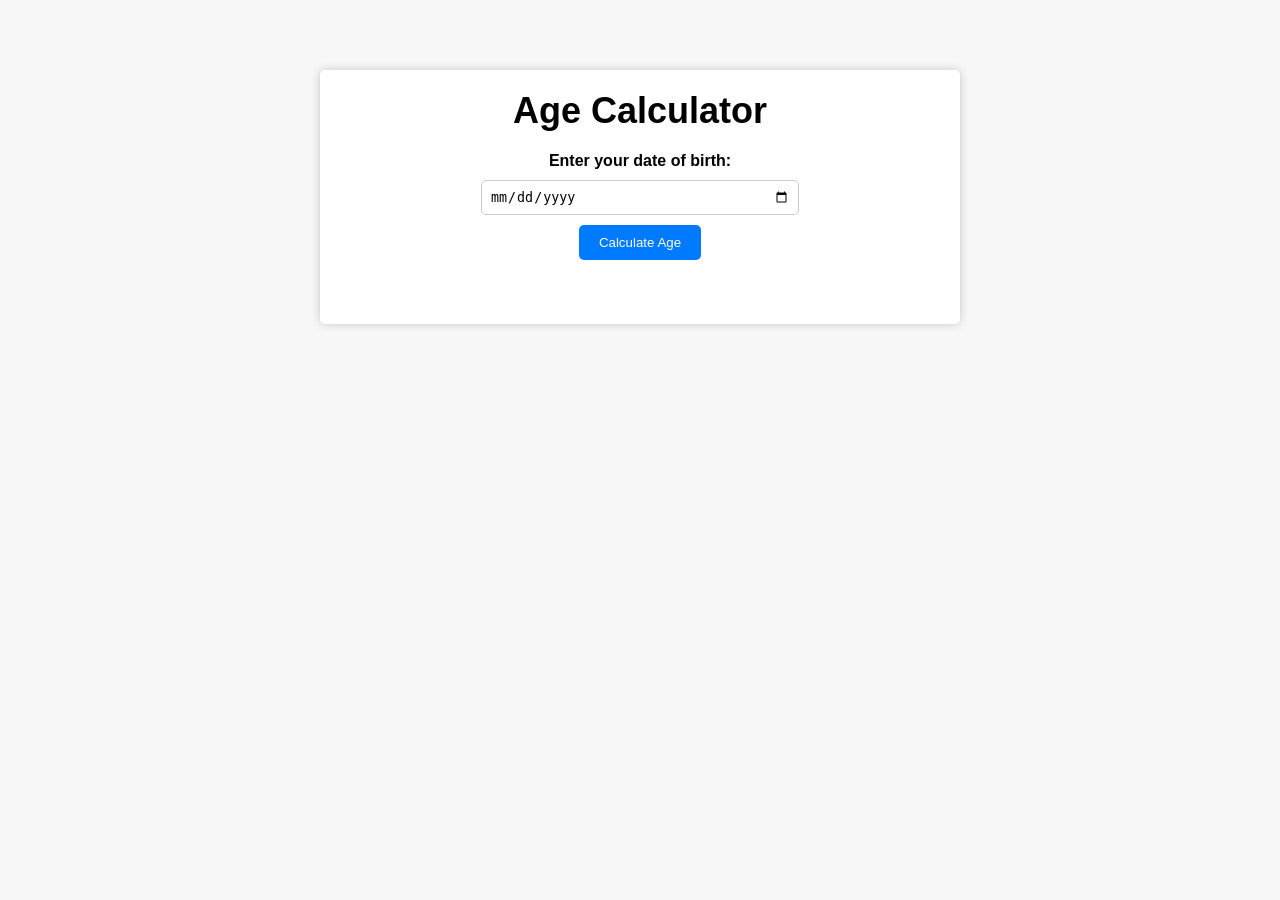
<file: age calculator/index.html>
<!DOCTYPE html>
<html lang="en">
<head>
    <meta charset="UTF-8">
    <meta name="viewport" content="width=device-width, initial-scale=1.0">
    <title>Age Calculator</title>
    <link rel="stylesheet" href="style.css">
</head>
<body>

    <div>

        <h1>Age Calculator</h1>
        <label for="birthday">Enter your date of birth:</label>
        <input type="date" id="birthday" name="birthday">
        <button type="button" id="btn">Calculate Age</button>
        <p id="result"></p>
        
    </div>

    <script src="script.js"></script>
    
</body>
</html>
</file>
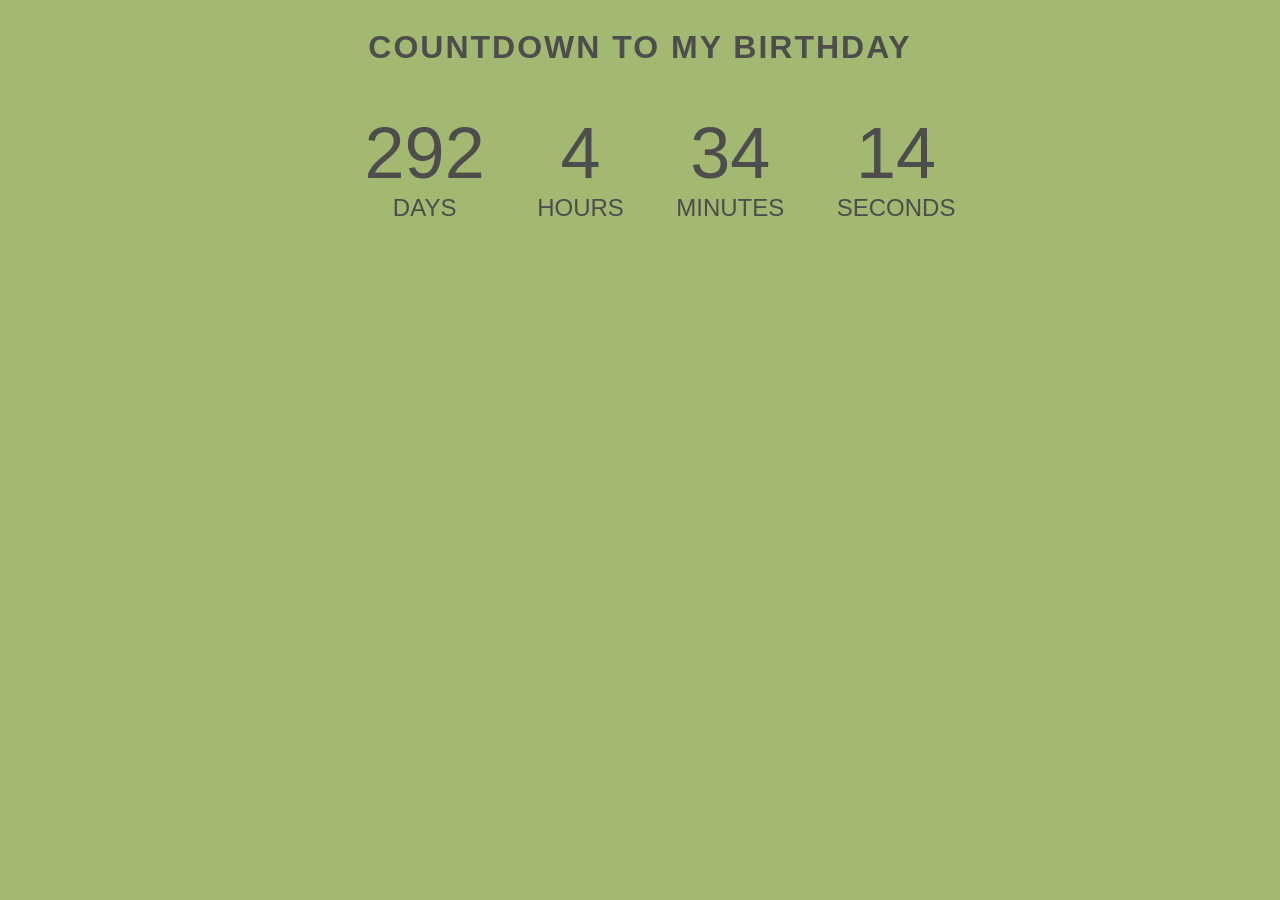
<file: countdown-timer/index.html>
<!DOCTYPE html>
<html lang="en">
<head>
    <meta charset="UTF-8">
    <meta name="viewport" content="width=device-width, initial-scale=1.0">
    <title>Countdown Timer</title>
    <link rel="stylesheet" href="style.css">
</head>
<body>
    <div class="container">
    <h1 id="headline">Countdown to my birthday</h1>
        <div id="countdown">      
        <ul>
            <li><span id="days"></span>days</li>
            <li><span id="hours"></span>hours</li>
            <li><span id="minutes"></span>minutes</li>
            <li><span id="seconds"></span>seconds</li>
        </ul>
        </div>
    </div>

    <script src="script.js"></script>
</body>
</html>
</file>
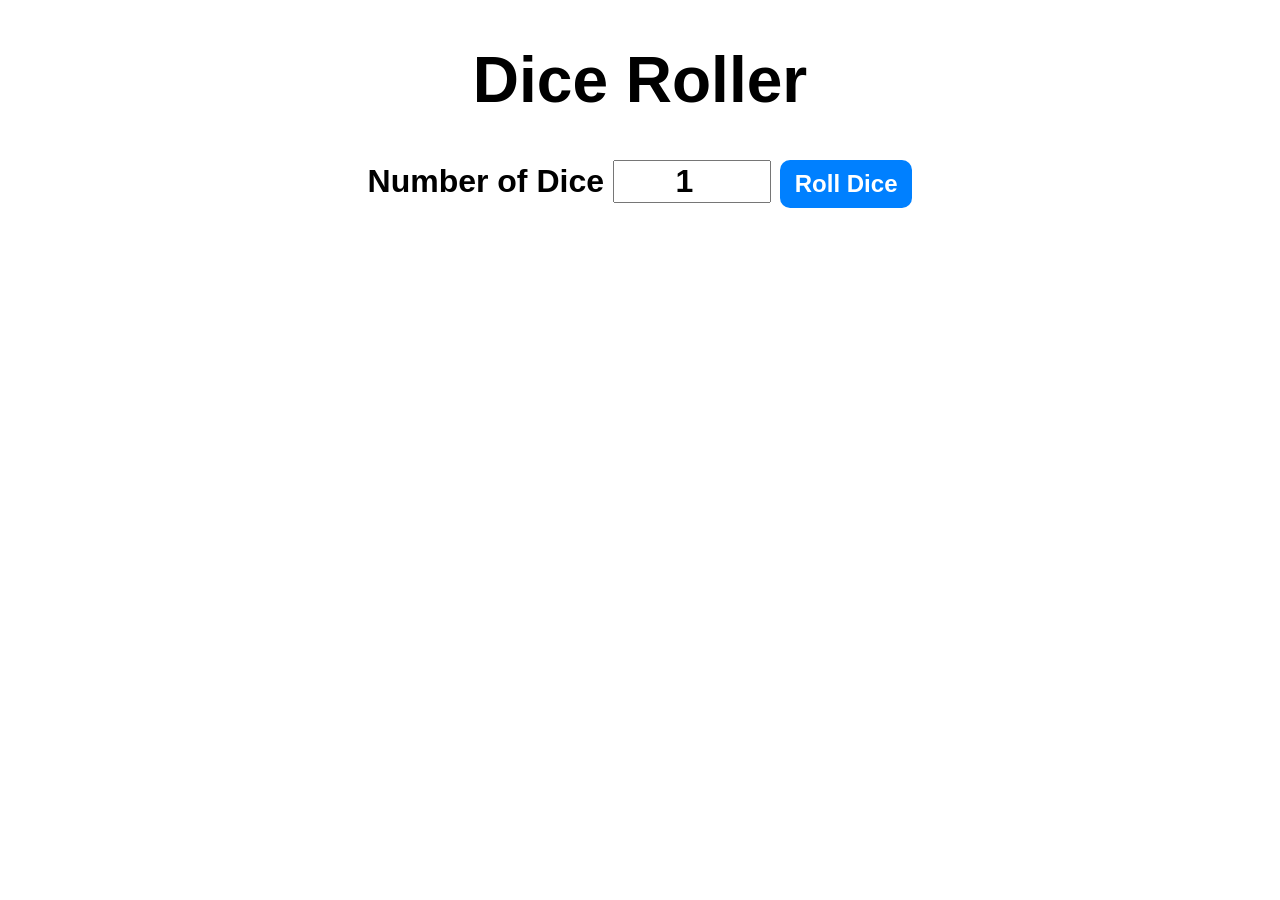
<file: dice roller/index.html>
<!DOCTYPE html>
<html lang="en">
<head>
    <meta charset="UTF-8">
    <meta name="viewport" content="width=device-width, initial-scale=1.0">
    <title>Dice Roller</title>
    <link rel="stylesheet" href="style.css">
</head>
<body>
    
    <div id="container">
        <h1>Dice Roller</h1>
        <label for="">Number of Dice</label>
        <input type="number" id="numOfDice" value="1" min="1">
        <button onclick="rollDice()">Roll Dice</button>
        <div id="diceResult"></div>
        <div id="diceImages"></div>

    </div>

    <script src="script.js"></script>

</body>
</html>
</file>
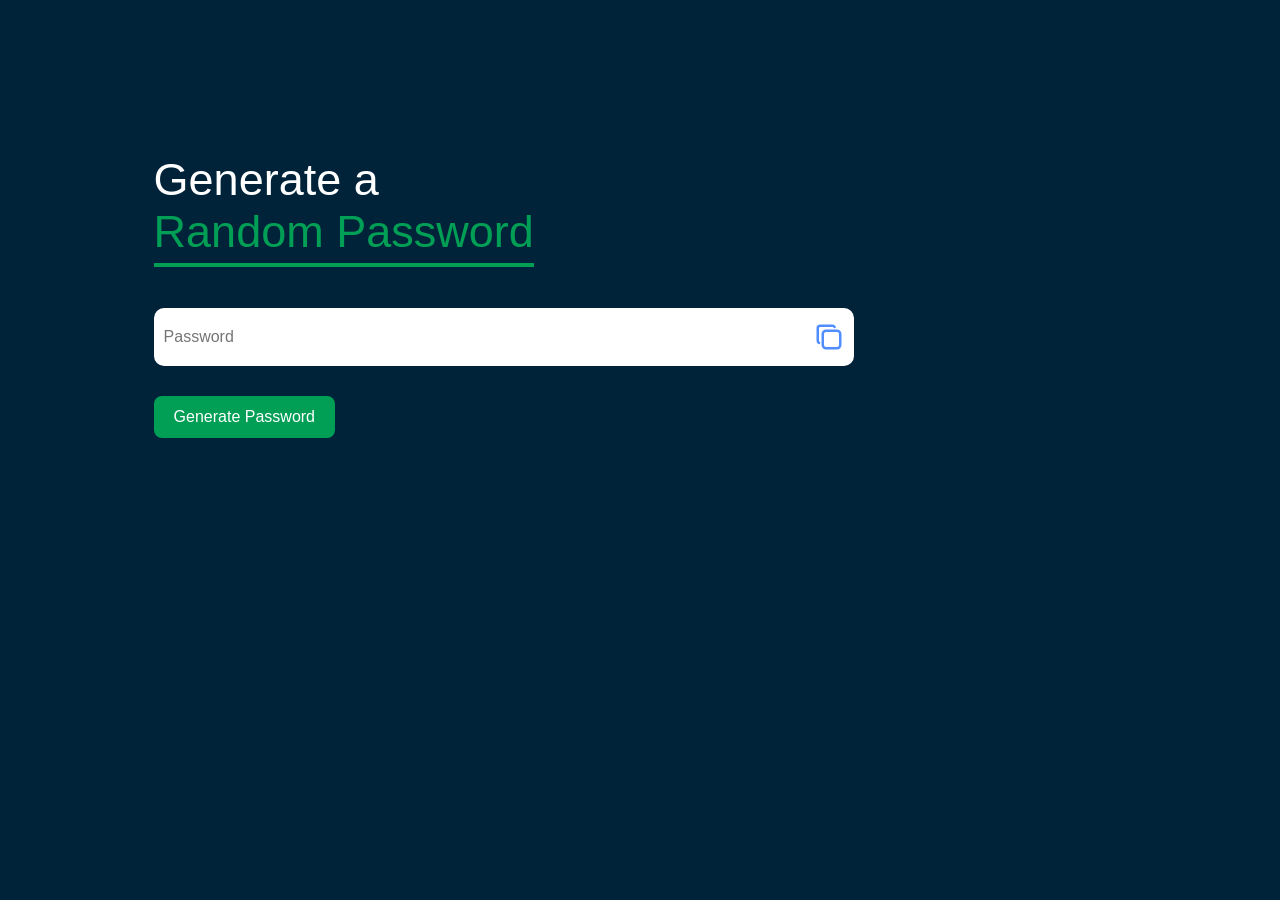
<file: generate password/index.html>
<!DOCTYPE html>
<html lang="en">
<head>
    <meta charset="UTF-8">
    <meta name="viewport" content="width=device-width, initial-scale=1.0">
    <title>Random Password Generator</title>
    <link rel="stylesheet" href="style.css">
</head>
<body>
    <div class="container">
        <h1>Generate a <br><span>Random Password</span></h1>
        <div class="display">
            <input type="text" id="password" placeholder="Password">
            <img src="copy.svg" onclick="copyPassword()">
        </div>
        <button onclick="createPassword()">Generate Password</button>
    </div>

    <script src="script.js"></script>
</body>
</html>
</file>
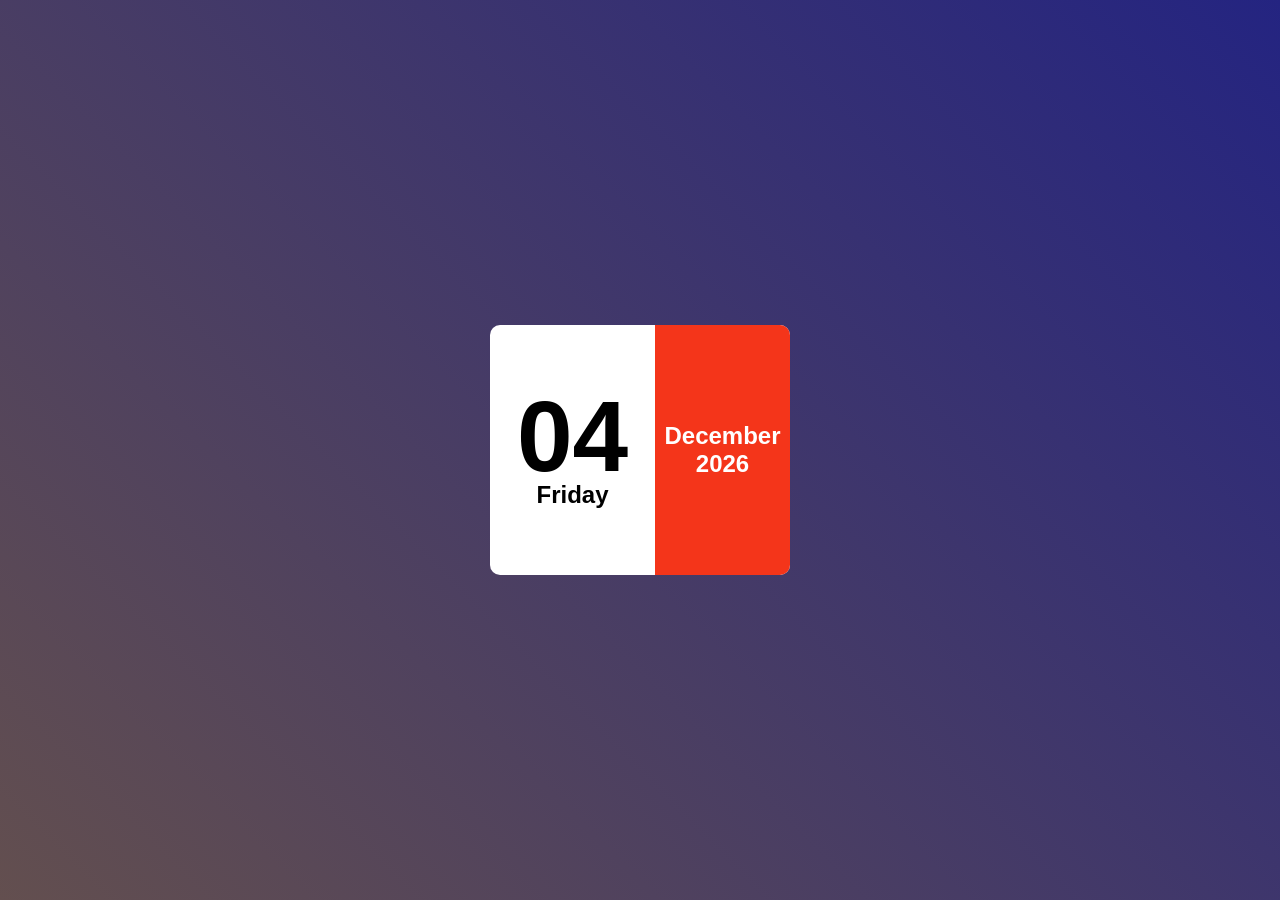
<file: mini calendar/index.html>
<!DOCTYPE html>
<html lang="en">
<head>
    <meta charset="UTF-8">
    <meta name="viewport" content="width=device-width, initial-scale=1.0">
    <title>Mini Calendar</title>
    <link rel="stylesheet" href="style.css">
</head>
<body>
    <div class="hero">
        <div class="calendar">
            <div class="left">
                <p id="date"></p>
                <p id="day"></p>
            </div>
            <div class="right">
                <p id="month"></p>
                <p id="year"></p>
            </div>
        </div>
    </div>
    <script src="script.js"></script>
</body>
</html>
</file>
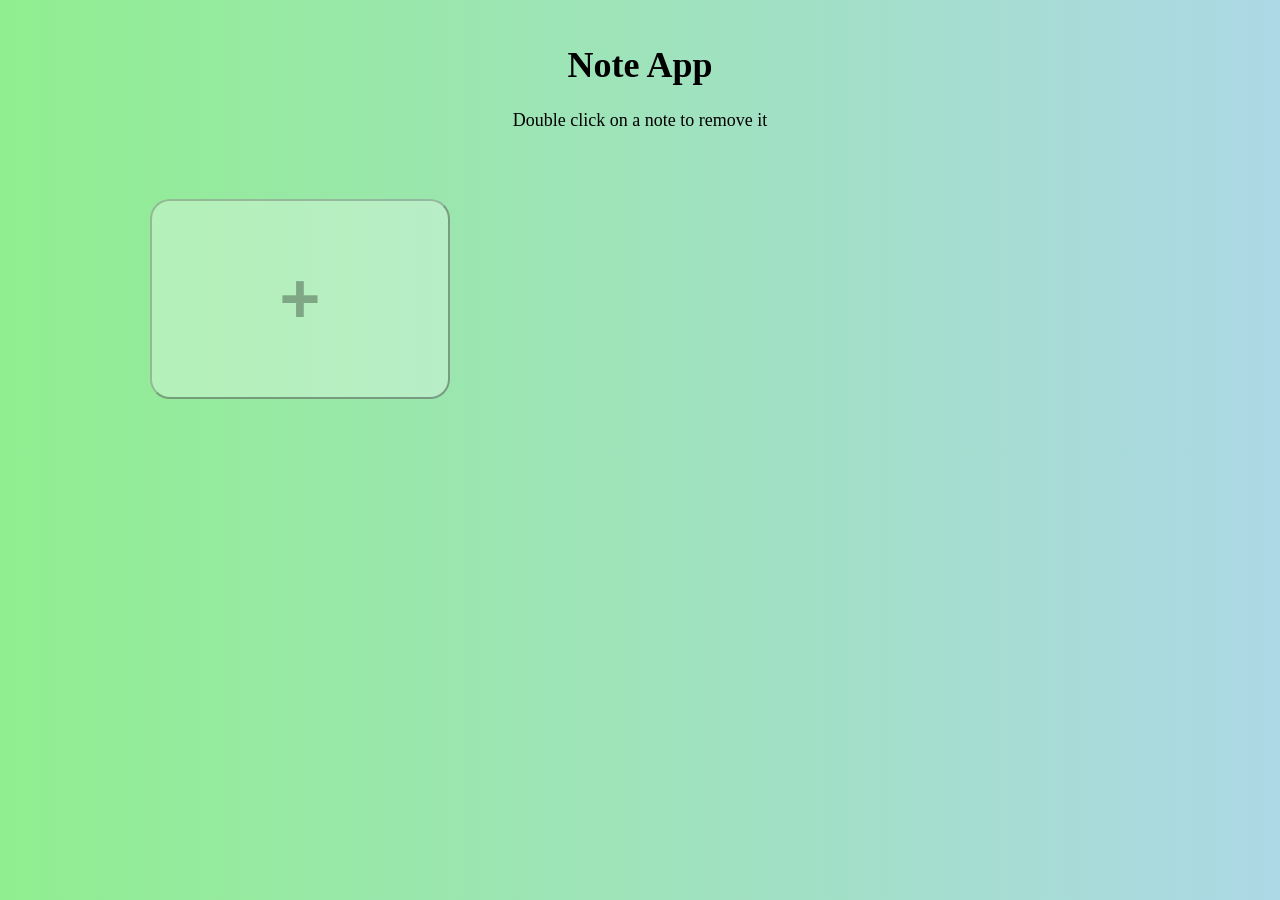
<file: note app/index.html>
<!DOCTYPE html>
<html lang="en">
<head>
    <meta charset="UTF-8">
    <meta name="viewport" content="width=device-width, initial-scale=1.0">
    <title>Note App</title>
    <link rel="stylesheet" href="style.css">
</head>
<body>
    <h1>Note App</h1>
    <p>Double click on a note to remove it</p>

    <div class="app" id="app">
    <button class="btn" id="btn">+</button>
    </div>
    <script src="script.js"></script>
</body>
</html>
</file>
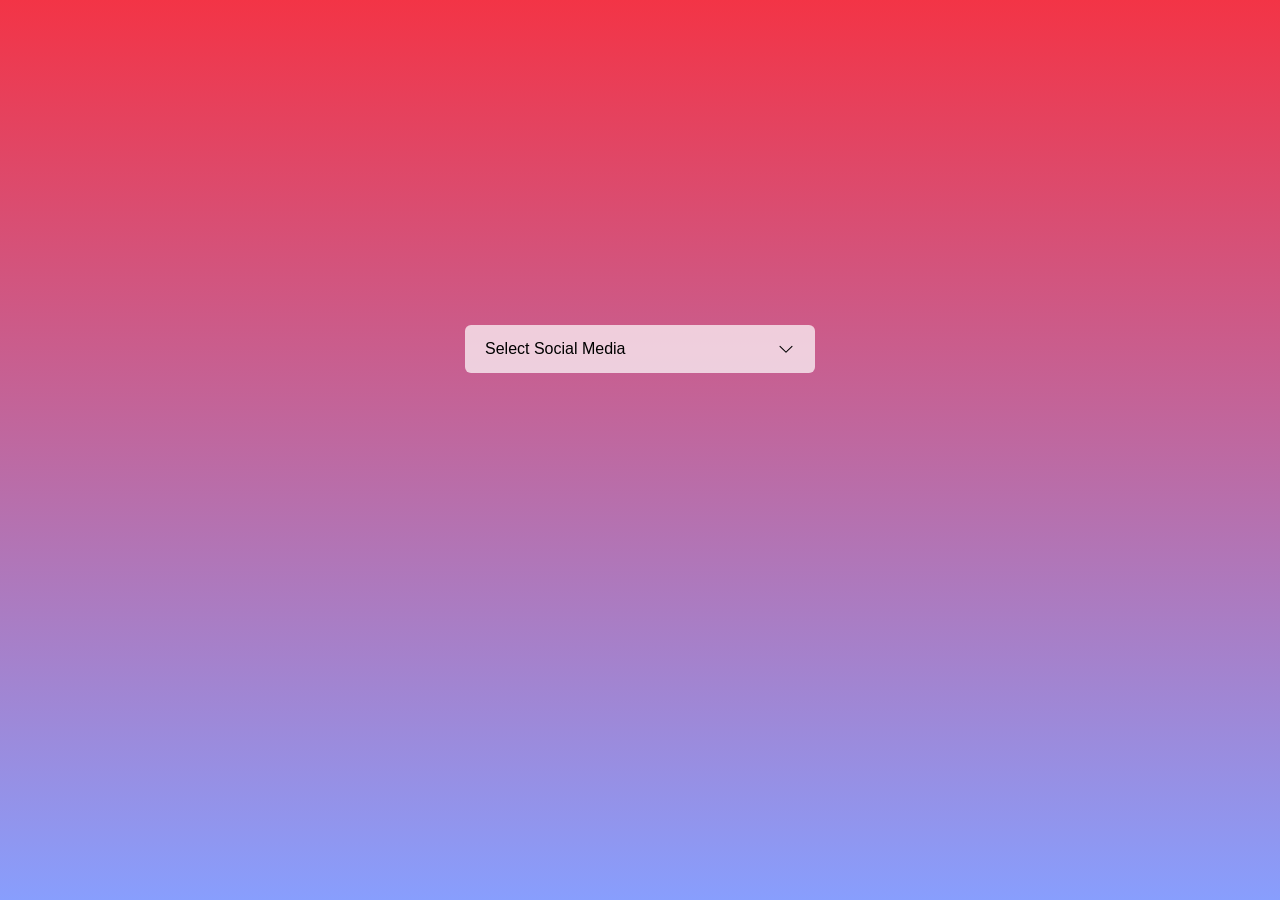
<file: select menu/index.html>
<!DOCTYPE html>
<html lang="en">
<head>
    <meta charset="UTF-8">
    <meta name="viewport" content="width=device-width, initial-scale=1.0">
    <title>Select Menu</title>
    <link rel="stylesheet" href="style.css">
</head>
<body>
    <div class="hero">
        <div class="selector">
            <div id="selectField">
                <p id="selectText">Select Social Media</p><img src="arrow.svg" id="arrowIcon">
            </div>
            <ul id="list" class="hide">
                <li class="options">
                    <p>Instagram</p>
                </li >
                <li class="options">
                    <p>X</p>
                </li>
                <li class="options">
                    <p>LinkedIn</p>
                </li>
                <li class="options">
                    <p>GitHub</p>
                </li>
            </ul>
        </div>
    </div>
    <script src="script.js"></script>
</body>
</html>
</file>
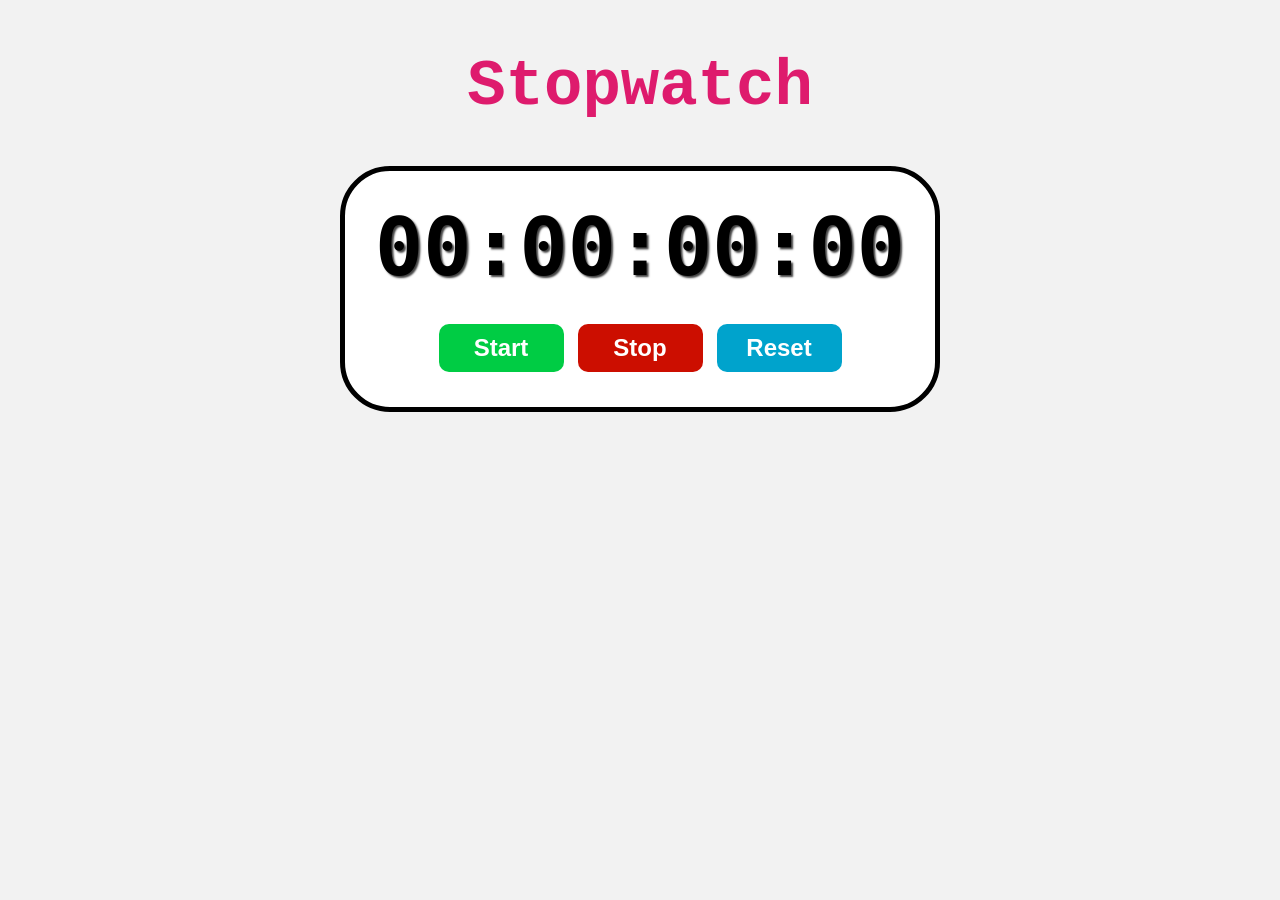
<file: stopwatch/index.html>
<!DOCTYPE html>
<html lang="en">
<head>
    <meta charset="UTF-8">
    <meta name="viewport" content="width=device-width, initial-scale=1.0">
    <title>Stopwatch</title>
    <link rel="stylesheet" href="style.css">

</head>
<body>

    <h1>Stopwatch</h1>
    <div id="container">
    <div id="display">00:00:00:00</div>
    <div id="buttons">
        <button id="start" onclick="start()">Start</button>
        <button id="stop" onclick="stop()">Stop</button>
        <button id="reset" onclick="reset()">Reset</button>
    </div>
    </div>

    <script src="script.js"></script>

</body>
</html>
</file>
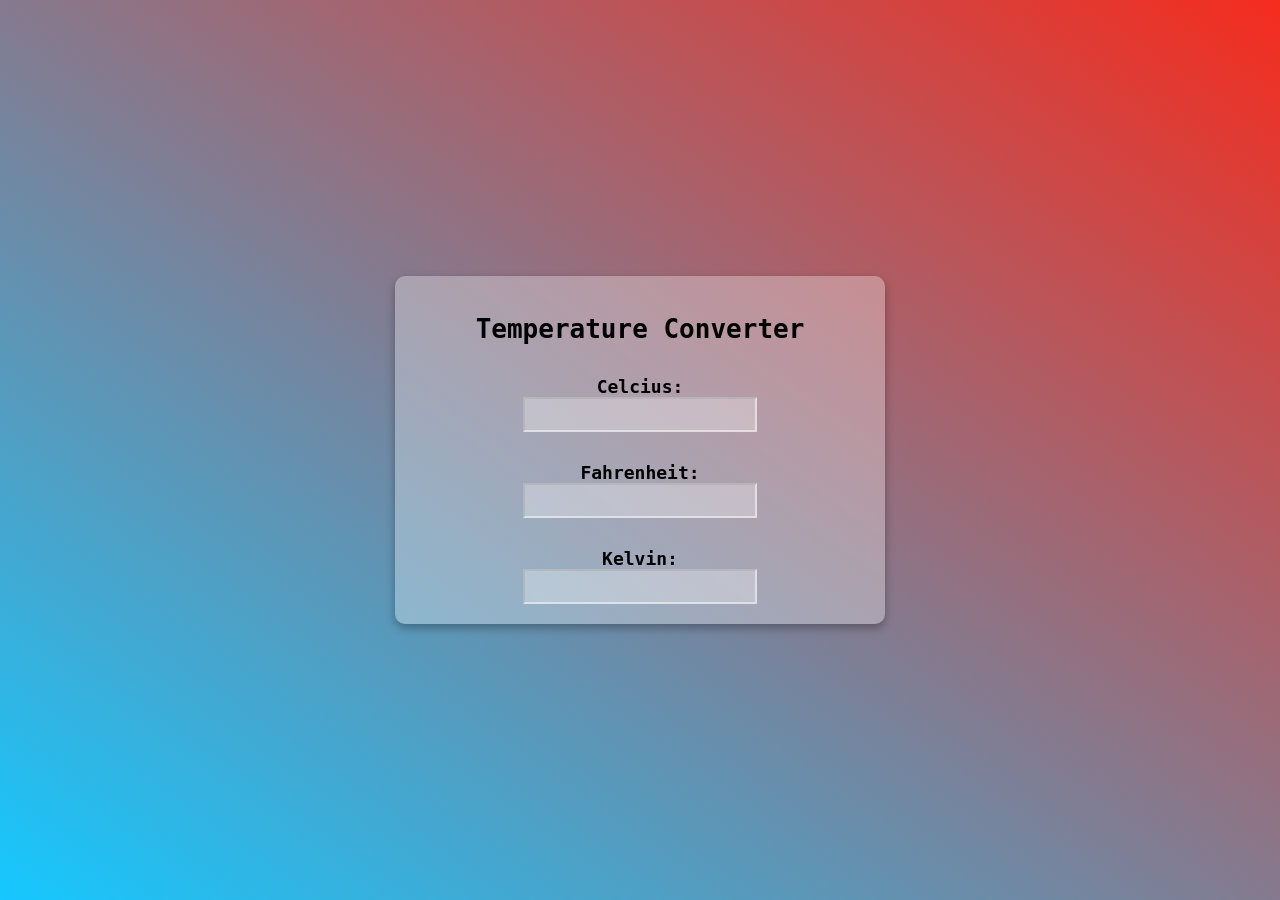
<file: temperature-converter/index.html>
<!DOCTYPE html>
<html lang="en">
<head>
    <meta charset="UTF-8">
    <meta name="viewport" content="width=device-width, initial-scale=1.0">
    <title>Temperature Converter</title>
    <link rel="stylesheet" href="style.css">
</head>
<body>
    <div>
        <h1>Temperature Converter</h1>
        <br>
        <label for="celsius">Celcius:</label>
        <input oninput="celTo()" type="number" name="celcius" id="celsius" class="temp">
        <br><br>
        <label for="fahrenheit">Fahrenheit:</label>
        <input oninput="fahTo()" type="number" name="fahrenheit" id="fahrenheit" class="temp">
        <br><br>
        <label for="kelvin">Kelvin:</label>
        <input oninput="kelTo()" type="number" name="kelvin" id="kelvin" class="temp">
    </div>

    <script src="script.js"></script>
    
</body>
</html>
</file>
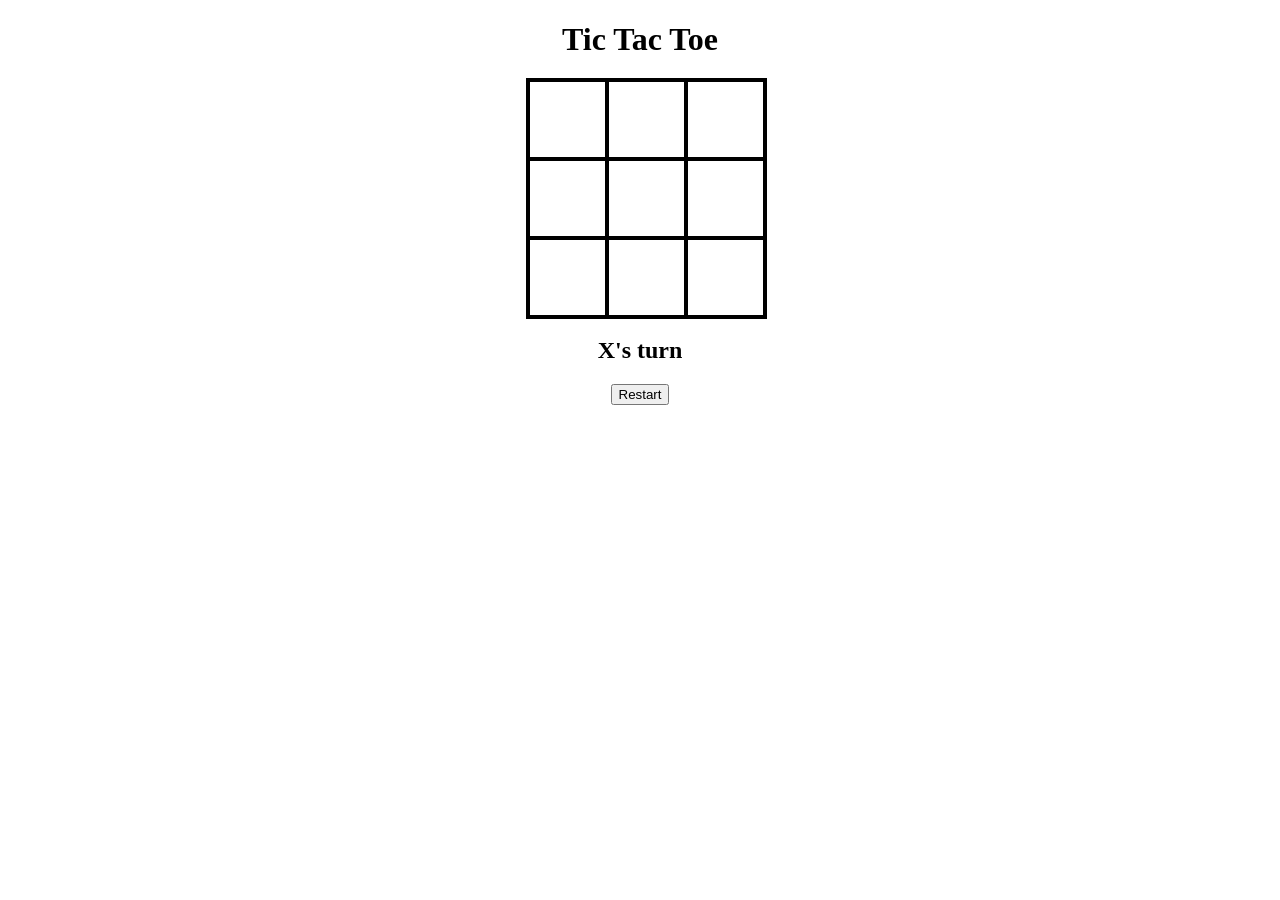
<file: tic tac toe/index.html>
<!DOCTYPE html>
<html lang="en">
<head>
    <meta charset="UTF-8">
    <meta name="viewport" content="width=device-width, initial-scale=1.0">
    <title>Tic Tac Toe</title>
    <link rel="stylesheet" href="style.css">
</head>
<body>
     <div id="gameContainer">
        <h1>Tic Tac Toe</h1>
        <div id="cellContainer">
            <div cellIndex="0" class="cell"></div>
            <div cellIndex="1" class="cell"></div>
            <div cellIndex="2" class="cell"></div>
            <div cellIndex="3" class="cell"></div>
            <div cellIndex="4" class="cell"></div>
            <div cellIndex="5" class="cell"></div>
            <div cellIndex="6" class="cell"></div>
            <div cellIndex="7" class="cell"></div>
            <div cellIndex="8" class="cell"></div>
        </div>
        <h2 id="statusText"></h2>
        <button id="restartBtn">Restart</button>
    </div>
    <script src="script.js"></script>
</body>
</html>
</file>
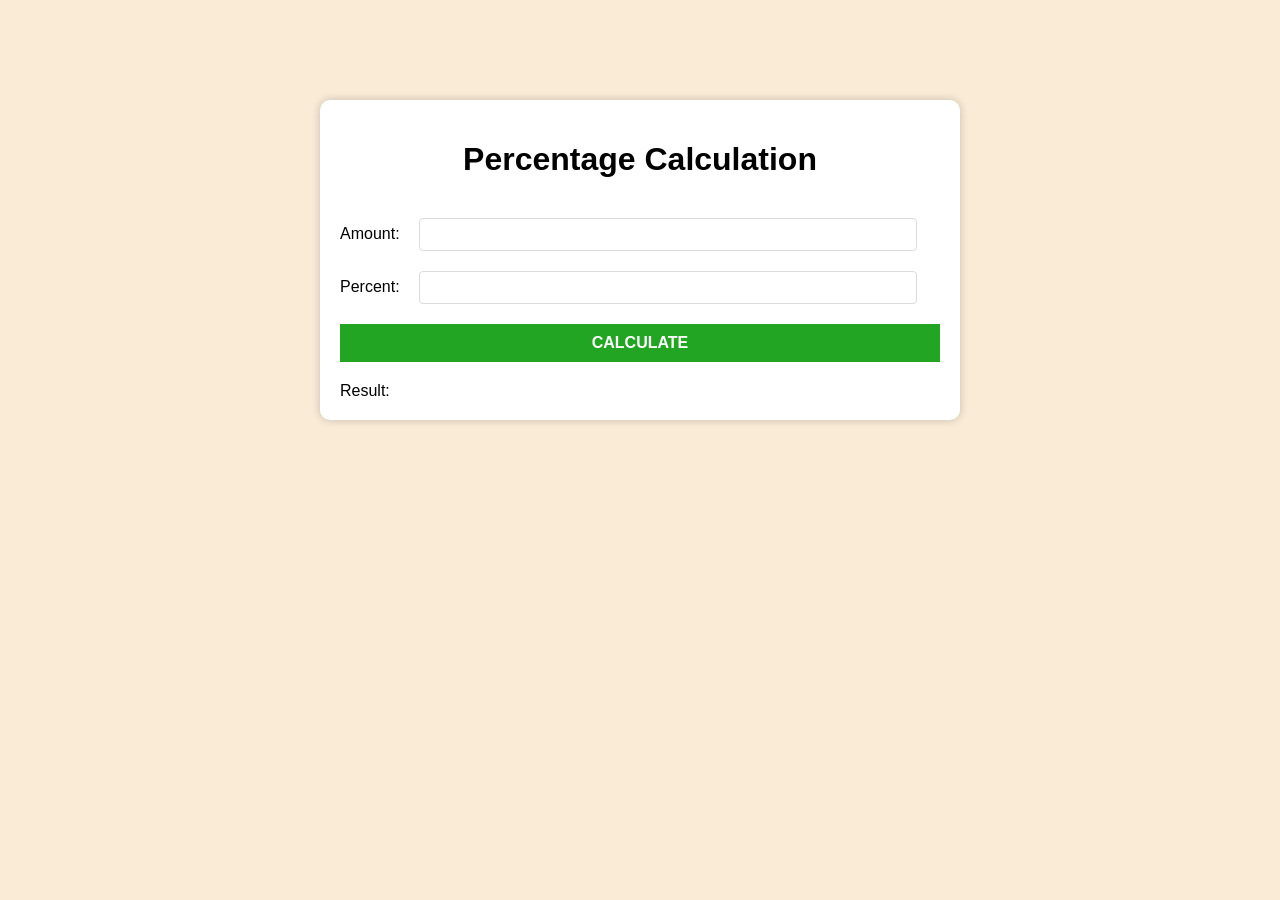
<file: tip-calculator/index.html>
<!DOCTYPE html>
<html lang="en">
<head>
    <meta charset="UTF-8">
    <meta http-equiv="X-UA-Compatible" content="IE=edge">
    <meta name="viewport" content="width=device-width, initial-scale=1.0">
    <title>Percentage Calculation</title>
    <link rel="stylesheet" href="style.css">
</head>
<body>
    <div>
        <h1>Percentage Calculation</h1>
        <br>
        <label for="amount">Amount:</label>
        <input type="number" id="amount">
        <br>
        <label for="percent">Percent:</label>
        <input type="number" id="percent">
        <br>
        <button id="btn" type="button">Calculate</button>
        <br>
        <label for="result" class="result">Result:</label>
        <span id="result"></span>
    </div>
    <script src="script.js"></script>
</body>
</html>
</file>
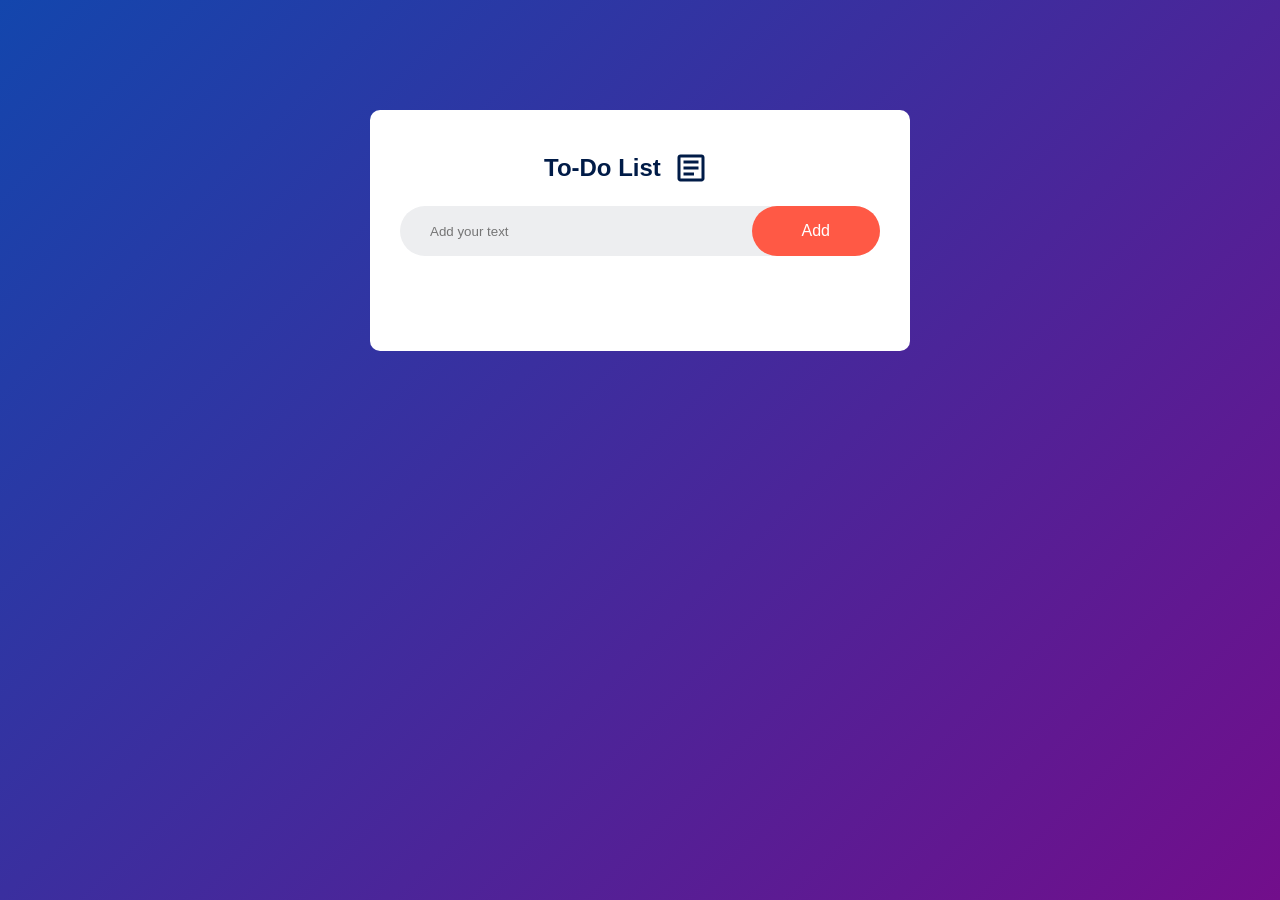
<file: to do list/index.html>
<!DOCTYPE html>
<html lang="en">
<head>
    <meta charset="UTF-8">
    <meta name="viewport" content="width=device-width, initial-scale=1.0">
    <title>To Do List</title>
    <link rel="stylesheet" href="style.css">
</head>
<body>
    <div class="container">
        <div class="todo-app">
            <h2>To-Do List<img src="icons/todo.svg" alt="" class="todo-icon"></h2>
            <div class="row">
                <input type="text" id="input-box" placeholder="Add your text">
                <button onclick="addTask()">Add</button>
            </div>
            <ul id="list-container">
            </ul>
        </div>
    </div>

    <script src="script.js"></script>
</body>
</html>
</file>
<file: age calculator/style.css>
body {
    margin: 0;
    padding: 20px;
    font-family: "Montserrat", sans-serif;
    background-color: #f7f7f7;
}

div {
    background-color: white;
    box-shadow: 0 0 10px rgba(0, 0, 0, 0.2);
    padding: 20px;
    max-width: 600px;
    margin: 0 auto;
    border-radius: 5px;
    margin-top: 50px;
    display: flex;
    flex-direction: column;
    align-items: center;
}

h1 {
    font-size: 36px;
    text-align: center;
    margin-top: 0;
    margin-bottom: 20px;
}

label {
  font-weight: bold;
  margin-bottom: 10px;
}

input {
  padding: 8px;
  border: 1px solid #ccc;
  border-radius: 5px;
  width: 100%;
  max-width: 300px;
}

button {
  background-color: #007bff;
  color: white;
  border: none;
  padding: 10px 20px;
  border-radius: 5px;
  margin-top: 10px;
  cursor: pointer;
  transition: background-color 0.3s ease;
}

button:hover {
  background-color: #0062cc;
}

#result {
  margin-top: 20px;
  font-size: 24px;
  font-weight: bold;
}
</file>
<file: countdown-timer/style.css>
body {
    height: 100%;
    align-items: center;
    display: flex;
    background-color: hsla(78, 34%, 50%, 0.829);
    font-family: "Quicksand", sans-serif;
    text-transform: uppercase;
}

.container {
    color: hsl(0, 0%, 30%);
    margin: 0 auto;
    text-align: center;
}

h1 {
    font-weight: bold;
    letter-spacing: .125rem;
}

li {
    display: inline-block;
    font-size: 1.5rem;
    list-style-type: none;
    padding: 1em;
}
li span {
    display: block;
    font-size: 4.5rem;
}
</file>
<file: dice roller/style.css>
#container {
    font-family: Arial, sans-serif;
    text-align: center;
    font-size: 2rem;
    font-weight: bold;
}

button {
    font-size: 1.5rem;
    padding: 10px 15px;
    border-radius: 10px;
    border: none;
    background-color: hsl(210, 100%, 50%);
    color: white;
    font-weight: bold;
    cursor: pointer;
}

button:hover {
    background-color: hsl(210, 100%, 60%);
}

button:active {
    background-color: hsl(210, 100%, 70%);
}

input {
    font-size: 2rem;
    width: 150px;
    text-align: center;
    font-weight: bold;
}

#diceResult {
    margin: 25px;
}

#diceImages img{
    width: 150px;
    margin: 5px;
}
</file>
<file: generate password/style.css>
*{
    margin: 0;
    padding: 0;
    font-family: Verdana, Geneva, Tahoma, sans-serif;
    box-sizing: border-box;
}
body{
    background: #002339;
    color: #fff;
}

.container{
    margin: 12%;
    width: 90%;
    max-width: 700px;
}
.display{
    width: 100%;
    margin-top: 50px;
    margin-bottom: 30px;
    background: #fff;
    color: #333;
    display: flex;
    align-items: center;
    justify-content: space-between;
    padding: 14px 10px;
    border-radius: 10px;
}
.container h1{
    font-weight: 500;
    font-size: 45px;
}
.container h1 span{
    color: #019f55;
    border-bottom: 4px solid  #019f55;
    padding-bottom: 6px;
}
.display img{
    width: 30px;
    cursor: pointer;
}
.display input{
    border: 0;
    outline: 0;
    font-size: 16px;
}
.container button img{
    width: 28px;
    margin-right: 8px;
}
.container button{
    border: 0;
    outline: 0;
    background-color: #019f55;
    color: #fff;
    font-size: 16px;
    font-weight: 300;
    display: flex;
    align-items: center;
    justify-content: center;
    padding: 12px 20px;
    border-radius: 8px;
    cursor: pointer;
}
</file>
<file: mini calendar/style.css>
*{
    margin: 0;
    padding: 0;
    font-family: 'Poppins', sans-serif;
    box-sizing: border-box;
    font-weight: bold;
}
.hero{
    width: 100%;
    min-height: 100vh;
    background: linear-gradient(45deg, #634f4f, #242481);
    display: flex;
    align-items: center;
    justify-content: center;
}
.calendar{
    width: 300px;
    height: 250px;
    background: #fff;
    display: flex;
    align-items: center;
    border-radius: 10px;
}
.left, .right{
    height: 100%;
    display: flex;
    align-items: center;
    justify-content: center;
    font-size: 24px;
    flex-direction: column;
}
.right{
    width: 45%;
    background: #f4351a;
    color: #fff;
    border-top-right-radius: 10px;
    border-bottom-right-radius: 10px;
}
.left{
    width: 55%;
}
#date{
    font-size: 100px;
    line-height: 90px;
}
</file>
<file: note app/style.css>
body {
    margin: 0;
    background: linear-gradient(to left, lightblue, lightgreen);
    font-family: "Permanent Marker", cursive;
}

h1  {
    text-align: center;
    padding-top: 20px;
    font-size: 36px;
}

p {
    text-align: center;
    font-size: 18px;
}

.app {
    display: grid;
    grid-template-columns: repeat(auto-fill, 300px);
    gap: 40px;
    justify-content: center;
    padding: 50px;
}

.note {
  padding: 17px;
  border-radius: 15px;
  resize: none;
  box-shadow: 0 0 3px rgba(0, 0, 0, 0.3);
  font-size: 18px;
  height: 200px;
  color: darkblue;
  border: none;
  outline: none;
  background: rgba(255, 255, 255, 0.1);
  box-sizing: border-box;
}

.note::placeholder {
  color: gray;
  opacity: 30%;
}

.note:hover, .note:focus {
  box-shadow: 0 0 10px rgba(0, 0, 0, 0.3);
  transition: all 0.3s ease;
}

.btn {
  height: 200px;
  border-color: rgba(0, 0, 0, 0.35);
  background: rgba(255, 255, 255, 0.3);
  border-radius: 20px;
  font-size: 70px;
  font-weight: 700;
  color: rgba(0, 0, 0, 0.3);
  cursor: pointer;
}

.btn:hover {
  background: rgba(255, 255, 255, 0.5);
  color: rgba(0, 0, 0, 0.4);
  transition: all 0.4s ease;
}
</file>
<file: select menu/style.css>
*{
    margin: 0;
    padding: 0;
    font-family: sans-serif;
}

.hero{
    width: 100%;
    height: 100vh;
    background-image: linear-gradient(#f33446, #889efd);
    display: flex;
    align-items: center;
    justify-content: center;
}

.selector{
    width: 350px;
}
#selectField{
    width: 100%;
    padding: 15px 20px;
    margin-bottom: 10px;
    box-sizing: border-box;
    background: rgba(255,255,255,0.7);
    border-radius: 6px;
    display: flex;
    align-items: center;
    justify-content: space-between;
    cursor: pointer;
}

#selectField img{
    transition: transform 0.5s;
}

#list{
    width: 100%;
    background: rgba(255,255,255,0.7);
    border-radius: 6px;
    overflow: hidden;
}

.options{
    width: 100%;
    padding: 15px;
    list-style: none;
    cursor: pointer;
    box-sizing: border-box;
    position: relative;

}

.options:hover{
    background: rgba(255,255,255,0.7);
}

.hide{
    visibility: hidden;
}

.rotate{
    transform: rotate(180deg);
}
</file>
<file: stopwatch/style.css>
body{
    display: flex;
    flex-direction: column;
    align-items: center;
    background-color: hsl(0, 0%, 95%);
}
h1{
    font-size: 4rem;
    font-family: Courier, monospace;
    color: hsl(335, 78%, 49%);
}
#container{
    display: flex;
    flex-direction: column;
    align-items: center;
    padding: 30px;
    border: 5px solid;
    border-radius: 50px;
    background-color: white;
}
#display{
    font-size: 5rem;
    font-family: monospace;
    font-weight: bold;
    color: #000;
    text-shadow: 2px 2px 2px hsla(0, 0%, 0%, 0.75);
    margin-bottom: 25px;
}
button{
    font-size: 1.5rem;
    font-weight: bold;
    padding: 10px 20px;
    margin: 5px;
    min-width: 125px;
    border: none;
    border-radius: 10px;
    cursor: pointer;
    color: white;
    transition: background-color 0.4s ease;
}
#start{
    background-color: hsl(140, 100%, 40%);
}
#start:hover{
    background-color: hsl(140, 100%, 30%);
}
#stop{
    background-color: hsl(4, 100%, 40%);
}
#stop:hover{
    background-color: hsl(0, 100%, 30%);
}
#reset{
    background-color: hsl(192, 100%, 40%);
}
#reset:hover{
    background-color: hsl(192, 100%, 30%);
}
</file>
<file: temperature-converter/style.css>
body {
    margin: 0;
    background: linear-gradient(to left bottom, rgb(245, 44, 30), rgb(21, 200, 255));
    min-height: 100vh;
    display: flex;
    justify-content: center;
    align-items: center;
    font-family: monospace;
}

div {
    background: rgba(255, 255, 255, 0.3);
    padding: 20px;
    box-shadow: 0 4px 10px rgba(0, 0, 0, 0.3);
    border-radius: 10px;
    width: 85%;
    max-width: 450px;
    min-width: 350px;
    display: flex;
    flex-direction: column;
    align-items: center;
}

label {
  font-weight: bold;
  font-size: 18px;
  text-align: left;
}

.temp {
  width: 220px;
  font-family: monospace;
  padding: 5px;
  float: right;
  outline:  none;
  background: rgba(255, 255, 255, 0.3);
  border-color: rgba(255, 255, 255, 0.5);
  color: purple;
  font-size: 18px;
  font-weight: bold;
}
</file>
<file: tic tac toe/style.css>
.cell{
    width: 75px;
    height: 75px;
    border: 2px solid;
    box-shadow: 0 0 0 2px;
    line-height: 75px;
    font-size: 50px;
    cursor: pointer;
}
#gameContainer{
    font-family: "Permanent Marker", cursive;
    text-align: center;
}
#cellContainer{
    display: grid;
    grid-template-columns: repeat(3, auto);
    width: 225px;
    margin: auto;
}
</file>
<file: tip-calculator/style.css>
body {
  background-color: antiquewhite;
  font-family: "Franklin Gothic Medium", "Arial Narrow", Arial, sans-serif;
  box-sizing: border-box;
}

div {
  background-color: white;
  max-width: 600px;
  margin: 100px auto;
  padding: 20px;
  box-shadow: 0 0 10px rgba(0, 0, 0, 0.2);
  border-radius: 10px;
}
h1 {
  text-align: center;
}

input {
  padding: 8px;
  border: 1px solid gainsboro;
  border-radius: 4px;
  width: 80%;
  margin-bottom: 20px;
  margin-left: 15px;
}
button {
  padding: 10px;
  cursor: pointer;
  width: 100%;
  background-color: rgb(34, 165, 34);
  text-transform: uppercase;
  border: none;
  font-size: 16px;
  font-weight: 600;
  color: white;
  margin-bottom: 20px;
}
button:hover {
  background-color: rgb(23, 139, 23);
}

span {
  border: 1px;
}
</file>
<file: to do list/style.css>
*{
   margin: 0;
   padding: 0;
   font-family: 'Poppins', sans-serif;
   box-sizing: border-box; 
}
.container{
    width: 100%;
    min-height: 100vh;
    background: linear-gradient(135deg, #1346ad, #720e8b);
    padding: 10px;
}
.todo-app{
    width: 100%;
    max-width: 540px;
    background: #fff;
    margin: 100px auto 20px;
    padding: 40px 30px 70px;
    border-radius: 10px;

}
.todo-app h2{
    color: #001b47;
    display: flex;
    align-items: center;
    margin-bottom: 20px;
    margin-left: 30%;
}
.todo-icon{
    margin-left: 12px;
}
.row{
    display: flex;
    align-items: center;
    justify-content: space-between;
    background: #edeef0;
    border-radius: 30px;
    padding-left: 20px;
    margin-bottom: 25px;
}
input{
    flex: 1;
    border: none;
    outline: none;
    background: transparent;
    padding: 10px;
    font-weight: 14px;
}
button{
    border: none;
    outline: none;
    padding: 16px 50px;
    background: #ff5945;
    color: #fff;
    font-size: 16px;
    cursor: pointer;
    border-radius: 40px;
}
ul li{
    list-style: none;
    font-size: 17px;
    padding: 16px 50px;
    user-select: none;
    cursor: pointer;
    position: relative;
}
ul li::before{
    content: '';
    position: absolute;
    height: 28px;
    width: 28px;
    border-radius: 50%;
    background-image: url(icons/unchecked.svg);
    background-size: cover;
    background-position: center;
    top: 12px;
    left: 8px;
}
ul li.checked{
    color: #555;
    text-decoration: line-through;
}
ul li.checked::before{
    background-image: url(icons/checked.svg);
}
ul li span{
    position: absolute;
    right: 0;
    top: 5px;
    width: 40px;
    height: 40px;
    font-size: 22px;
    color: #555;
    line-height: 40px;
    text-align: center;
}
ul li span:hover{
    background-color: #edeef0;
    border-radius: 50%;
}
</file>
